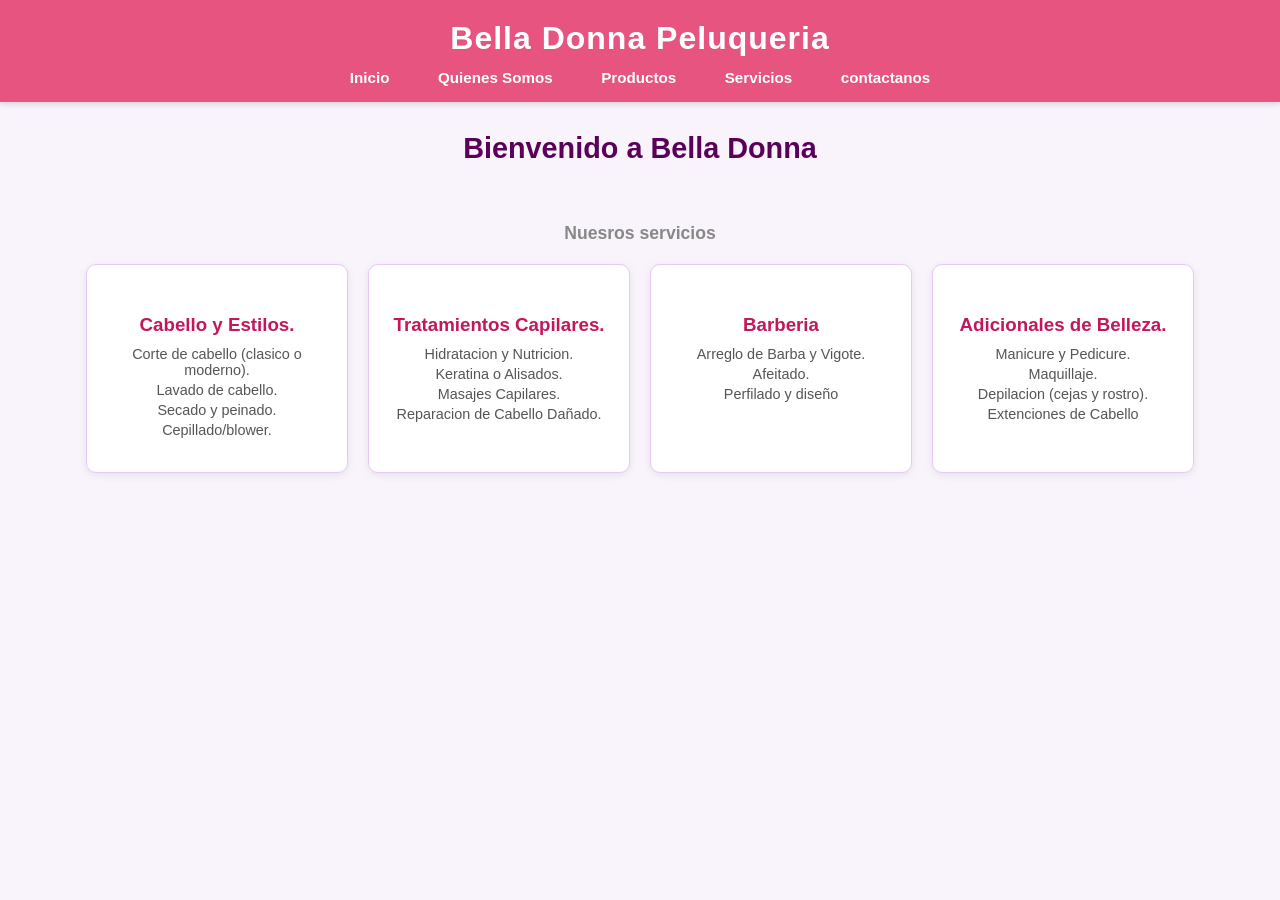
<file: index.html>
<!DOCTYPE html>
<html lang="en">
<head>
    <meta charset="UTF-8">
    <meta name="viewport" content="width=device-width, initial-scale=1.0">
    <title>Balle Donna</title>
    <link rel="stylesheet" href="styles.css">
</head>
<body>
    <header>
        <h1 class="Titulo">Bella Donna Peluqueria</h1>
        <nav class="opciones_principales">
            <a href="index.html">Inicio</a>
            <a href="quienessomos.html">Quienes Somos</a>
            <a href="productos.html">Productos</a>
            <a href="servicios.html">Servicios</a>
            <a href="contactanos.html">contactanos</a>
        </nav>
    </header>
    <section>
        <h1 id="titulo_cuerpo">Bienvenido a Bella Donna</h1>
        <div class="curpo">
            <h2 id="mensaje_cuerpo">Nuesros servicios</h2>
            <div class="servicios">
                <div class="targeta">
                    <h3>Cabello y Estilos.</h3>
                    <ul>Corte de cabello (clasico o moderno).</ul>
                    <ul>Lavado de cabello.</ul>
                    <ul>Secado y peinado.</ul>
                    <ul>Cepillado/blower.</ul>
                </div>
                <div class="targeta">
                    <h3>Tratamientos Capilares.</h3>
                    <ul>Hidratacion y Nutricion.</ul>
                    <ul>Keratina o Alisados.</ul>
                    <ul>Masajes Capilares.</ul>
                    <ul>Reparacion de Cabello Dañado.</ul>
                </div>
                <div class="targeta">
                    <h3>Barberia</h3>
                    <ul>Arreglo de Barba y Vigote.</ul>
                    <ul>Afeitado.</ul>
                    <ul>Perfilado y diseño</ul>
                </div>
                <div class="targeta">
                    <h3>Adicionales de Belleza.</h3>
                    <ul>Manicure y Pedicure.</ul>
                    <ul>Maquillaje.</ul>
                    <ul>Depilacion (cejas y rostro).</ul>
                    <ul>Extenciones de Cabello</ul>
                </div>
            </div>
        </div>
    </section>
</body>
</html>
</file>
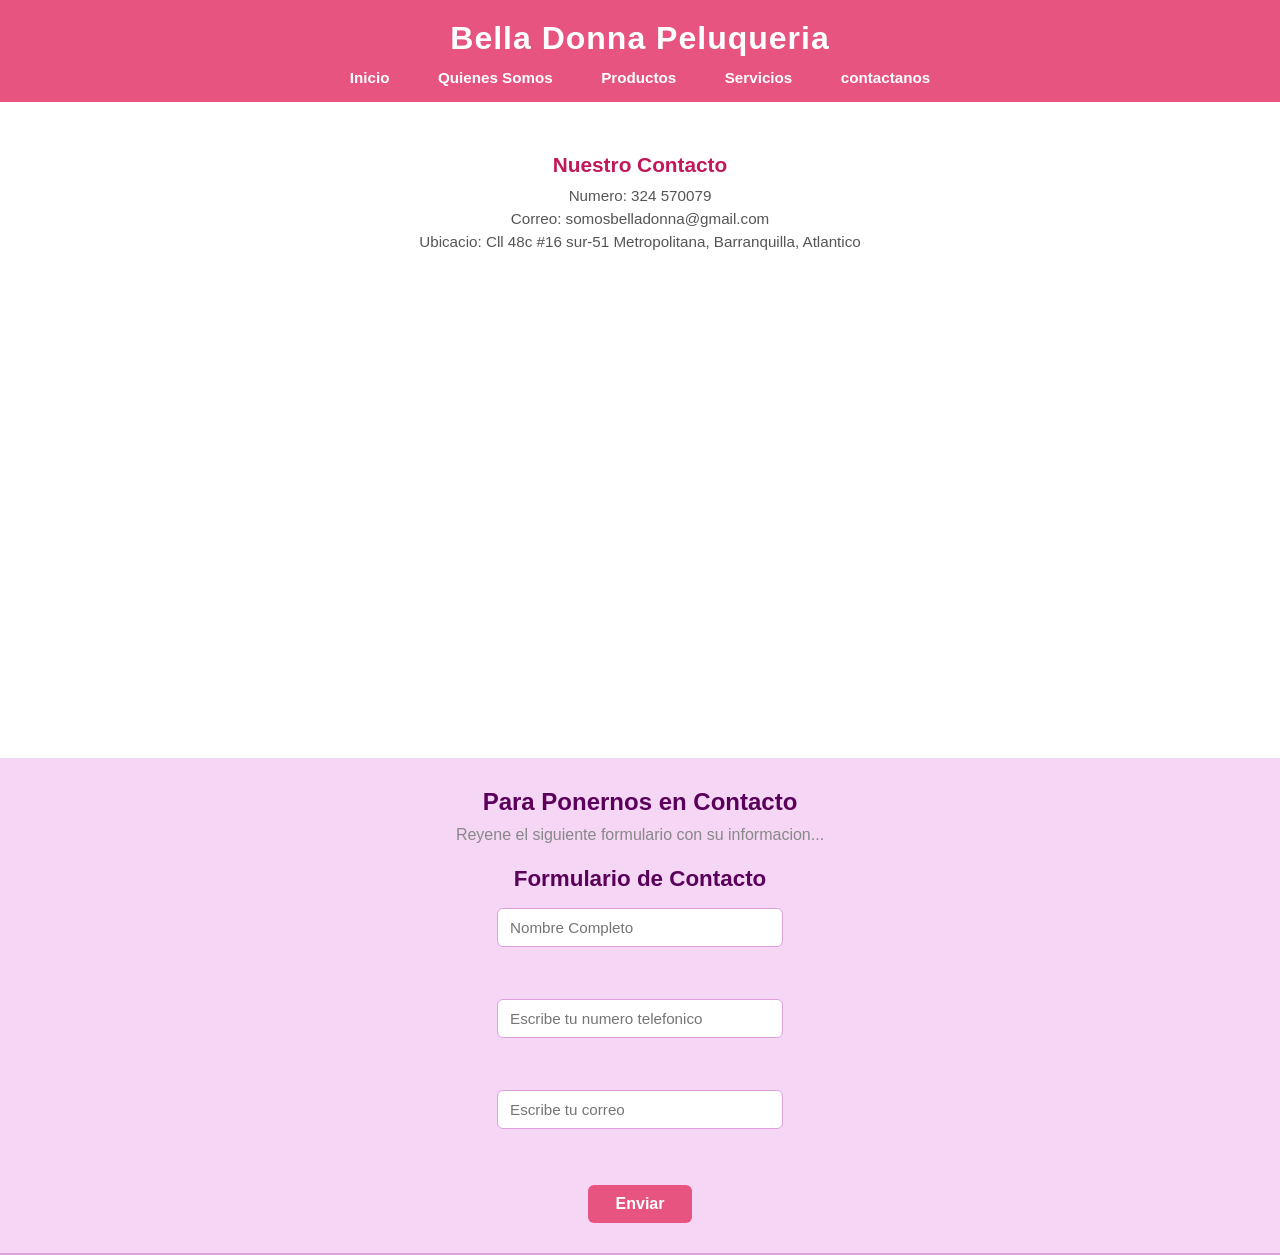
<file: contactanos.html>
<!DOCTYPE html>
<html lang="en">
<head>
    <meta charset="UTF-8">
    <meta name="viewport" content="width=device-width, initial-scale=1.0">
    <title>Balle Donna</title>
    <link rel="stylesheet" href="styles.css">
</head>
<body>
    <header>
        <h1 class="Titulo">Bella Donna Peluqueria</h1>
        <nav class="opciones_principales">
            <a href="index.html">Inicio</a>
            <a href="quienessomos.html">Quienes Somos</a>
            <a href="productos.html">Productos</a>
            <a href="servicios.html">Servicios</a>
            <a href="contactanos.html">contactanos</a>
        </nav>
    </header>
    <section class="contacto">
        <div class="ubicacion">
            <h3>Nuestro Contacto</h3>
            <h4>Numero: 324 570079</h4>
            <h4>Correo: somosbelladonna@gmail.com</h4>
            <h4>Ubicacio: Cll 48c #16 sur-51 Metropolitana, Barranquilla, Atlantico</h4>
            <iframe src="https://www.google.com/maps/embed?pb=!1m18!1m12!1m3!1d62680.78180563679!2d-74.87983577832026!3d10.92184990000001!2m3!1f0!2f0!3f0!3m2!1i1024!2i768!4f13.1!3m3!1m2!1s0x8ef5d31753a444e7%3A0xce8a51d9a80da8e3!2sSala%20de%20Belleza%20Blue!5e0!3m2!1sen!2sco!4v1776145248118!5m2!1sen!2sco" width="600" height="450" style="border:0;" allowfullscreen="" loading="lazy" referrerpolicy="no-referrer-when-downgrade"></iframe>
        </div>
    </section>
    <section id="encabezado_contactanos">
        <div class="titulo_contacto">
            <h2>Para Ponernos en  Contacto</h2>
            <section id="contenido">
                <h2>Reyene el siguiente formulario con su informacion... </h2>
            </section>
            <section id="formulario">
                <form id="formulario">
                <h1>Formulario de Contacto</h1>
                <!-- Nombre completo -->
                <input type="text" id="nombre" name="nombre" required placeholder="Nombre Completo"><br><br>

                <!-- Teléfono -->
                <input type="tel" id="telefono" name="telefono" required placeholder="Escribe tu numero telefonico"><br><br>

                <!-- Correo -->
                <input type="email" id="correo" name="correo" required placeholder="Escribe tu correo"><br><br>

                <!-- Botón -->
                <button type="submit">Enviar</button>
                </form>
            </section>
        </div>
    </section>
</body>
</file>
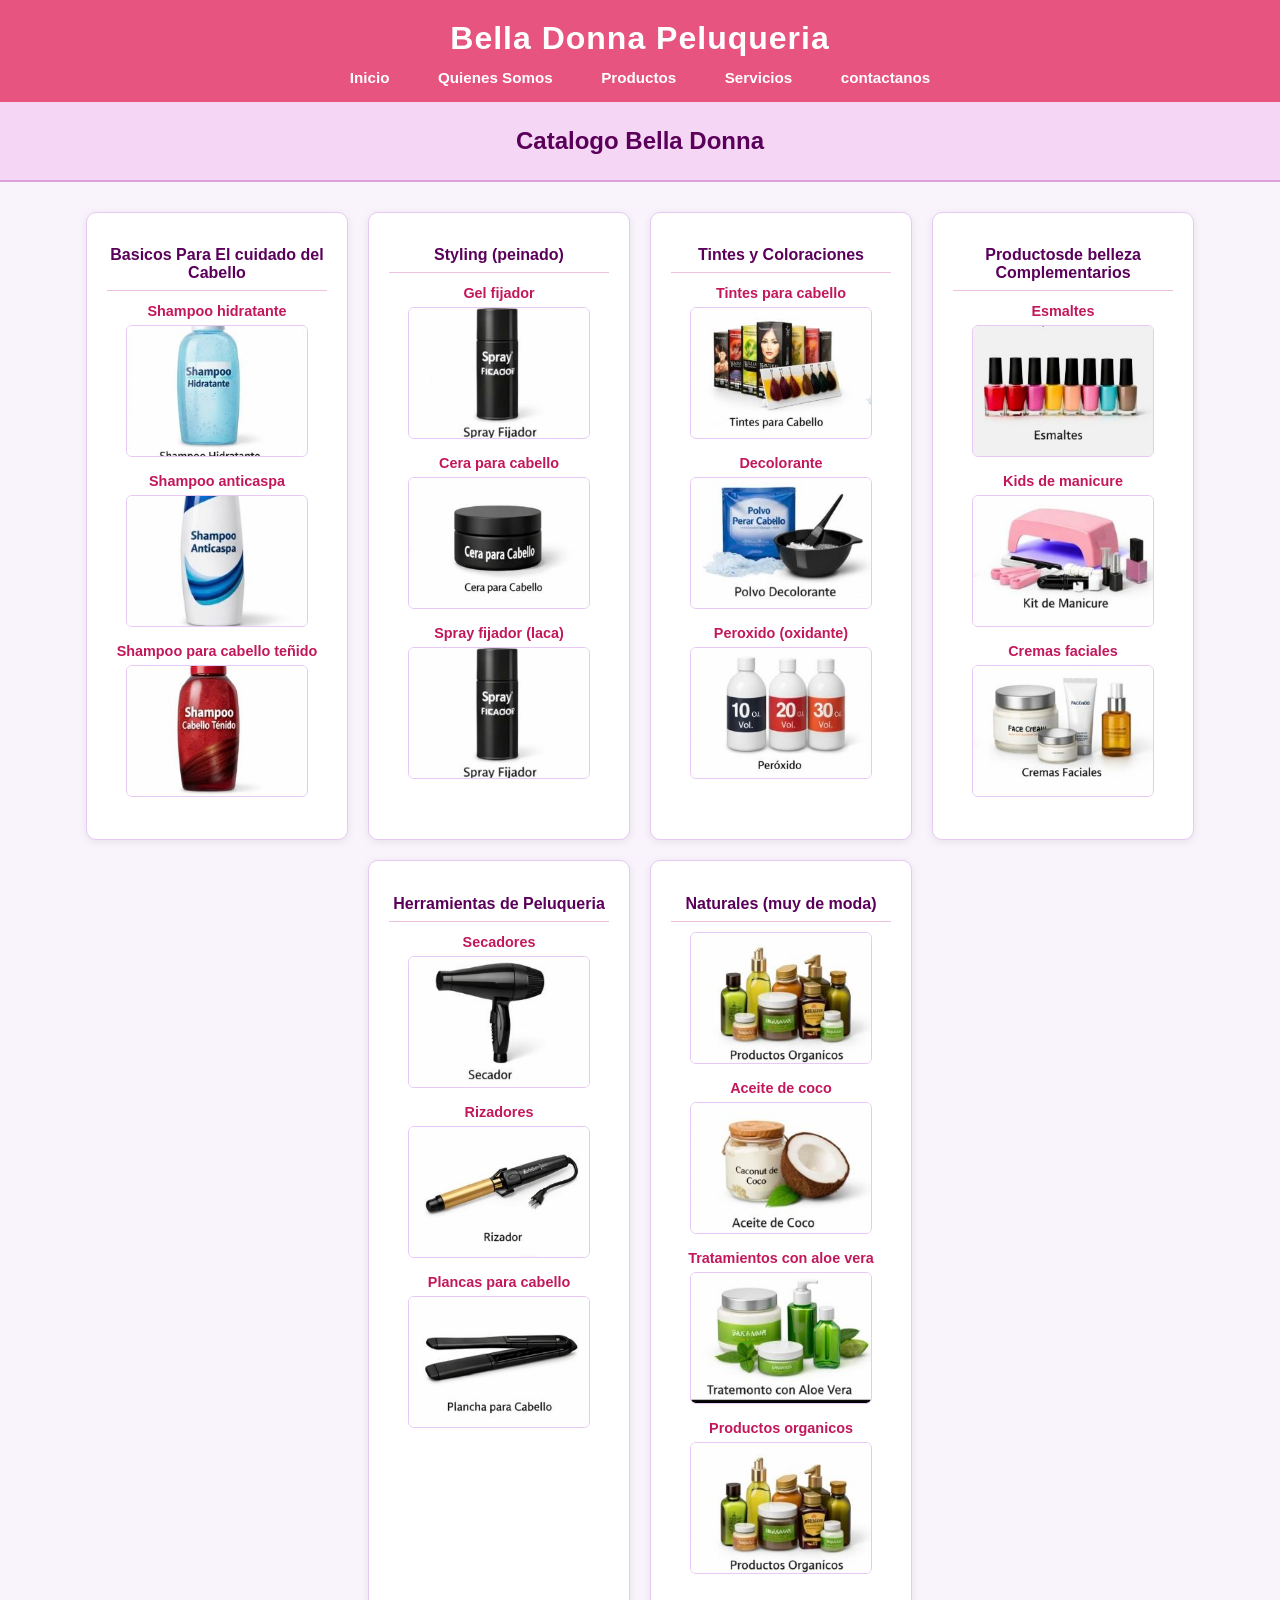
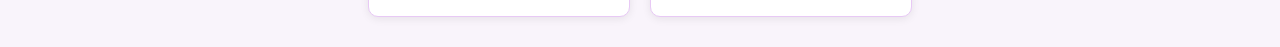
<file: productos.html>
<!DOCTYPE html>
<html lang="en">
<head>
    <meta charset="UTF-8">
    <meta name="viewport" content="width=device-width, initial-scale=1.0">
    <title>Bella Donna/Productos</title>
    <link rel="stylesheet" href="styles.css">
</head>
<body>
    <header>
        <h1 class="Titulo">Bella Donna Peluqueria</h1>
        <nav class="opciones_principales">
            <a href="index.html">Inicio</a>
            <a href="quienessomos.html">Quienes Somos</a>
            <a href="productos.html">Productos</a>
            <a href="servicios.html">Servicios</a>
            <a href="contactanos.html">contactanos</a>
        </nav>
    </header>
    <section id="encabezado_productos">
        <div>
            <h2>Catalogo Bella Donna</h2>
        </div>
    </section>
    <section id="productos">
        <div class="producto">
            <h2>Basicos Para El cuidado del Cabello</h2>
            <h3>Shampoo hidratante</h3>
            <img src="img/1.jpeg" alt="img/1.jpeg">
            <br>
            <h3>Shampoo anticaspa</h3>
            <img src="img/4.jpeg" alt="img/4.jpeg">
            <br>
            <h3>Shampoo para cabello teñido</h3>
            <img src="img/3.jpeg" alt="img/3.jpeg">
            <br>
            <br>
        </div>

        <div class="producto">
            <h2>Styling (peinado)</h2>
            <h3>Gel fijador</h3>
            <img src="img/7.jpeg" alt="img/7.jpeg">
            <br>
            <h3>Cera para cabello</h3>
            <img src="img/8.jpeg" alt="img/8.jpeg">
            <br>
            <h3>Spray fijador (laca)</h3>
            <img src="img/7.jpeg" alt="img/7.jpeg">
            <br>
            <br>
        </div>

        <div class="producto">
            <h2>Tintes y Coloraciones</h2>
            <h3>Tintes para cabello</h3>
            <img src="img/6.jpeg" alt="img/6.jpeg">
            <br>
            <h3>Decolorante</h3>
            <img src="img/5.jpeg" alt="img/5.jpeg">
            <br>
            <h3>Peroxido (oxidante)</h3>
            <img src="img/13.jpeg" alt="img/13.jpeg">
            <br>
            <br>
        </div>

        <div class="producto">
            <h2>Productosde belleza Complementarios</h2>
            <h3>Esmaltes</h3>
            
            <img src="img/12.jpeg" alt="Producto 12">
            <br>
            <h3>Kids de manicure</h3>
            <img src="img/11.jpeg" alt="img/11.jpeg">
            <br>
            <h3>Cremas faciales</h3>
            <img src="img/10.jpeg" alt="img/10.jpeg">
            <br>
            <br>
        </div>

        <div class="producto">
            <h2>Herramientas de Peluqueria</h2>
            <h3>Secadores</h3>
            <img src="img/9.jpeg" alt="img/9.jpeg">
            <br>
            <h3>Rizadores</h3>
            <img src="img/18.jpeg" alt="img/18.jpeg">
            <br>
            <h3>Plancas para cabello</h3>
            <img src="img/17.jpeg" alt="img/17.jpeg">
            <br>
            <br>
        </div>
        
        <div class="producto">
            <h2>Naturales (muy de moda)</h2>
            <img src="img/14.jpeg" alt="img/14.jpeg">
            <br>
            <h3>Aceite de coco</h3>
            <img src="img/16.jpeg" alt="img/16.jpeg">
            <br>
            <h3>Tratamientos con aloe vera</h3>
            <img src="img/15.jpeg" alt="img/15.jpeg">
            <br>
            <h3>Productos organicos</h3>
            <img src="img/14.jpeg" alt="img/14.jpeg">
            <br>
            <br>
        </div>
    </section>

</body>
</html>
</file>
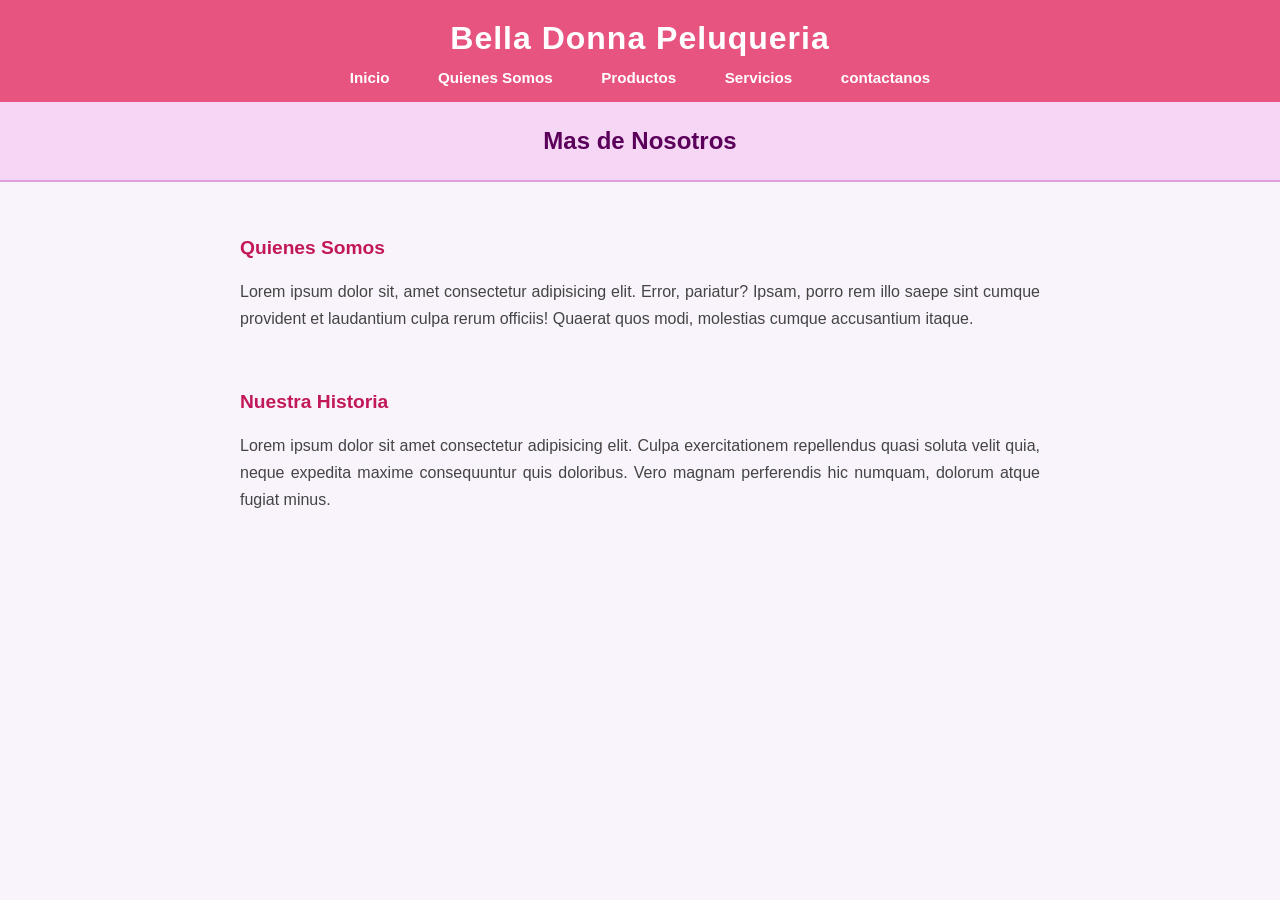
<file: quienessomos.html>
<!DOCTYPE html>
<html lang="en">
<head>
    <meta charset="UTF-8">
    <meta name="viewport" content="width=device-width, initial-scale=1.0">
    <title>BellaDona/QuienesSomos</title>
    <link rel="stylesheet" href="styles.css">
</head>
<body>
    <header>
        <h1 class="Titulo">Bella Donna Peluqueria</h1>
        <nav class="opciones_principales">
            <a href="index.html">Inicio</a>
            <a href="quienessomos.html">Quienes Somos</a>
            <a href="productos.html">Productos</a>
            <a href="servicios.html">Servicios</a>
            <a href="contactanos.html">contactanos</a>
        </nav>
    </header>
    <section id="encabezado_quienes">
        <div>
            <h2>Mas de Nosotros</h2>
        </div>
    </section>
    <section id="cuerpo_quienes">
        <h3>Quienes Somos</h3>
        <p>Lorem ipsum dolor sit, amet consectetur adipisicing elit. Error, pariatur? Ipsam, porro rem illo saepe sint cumque provident et laudantium culpa rerum officiis! Quaerat quos modi, molestias cumque accusantium itaque.</p>
        <br>
        <h3>Nuestra Historia</h3>
        <p>Lorem ipsum dolor sit amet consectetur adipisicing elit. Culpa exercitationem repellendus quasi soluta velit quia, neque expedita maxime consequuntur quis doloribus. Vero magnam perferendis hic numquam, dolorum atque fugiat minus.</p>
    </section>
</body>
</html>
</file>
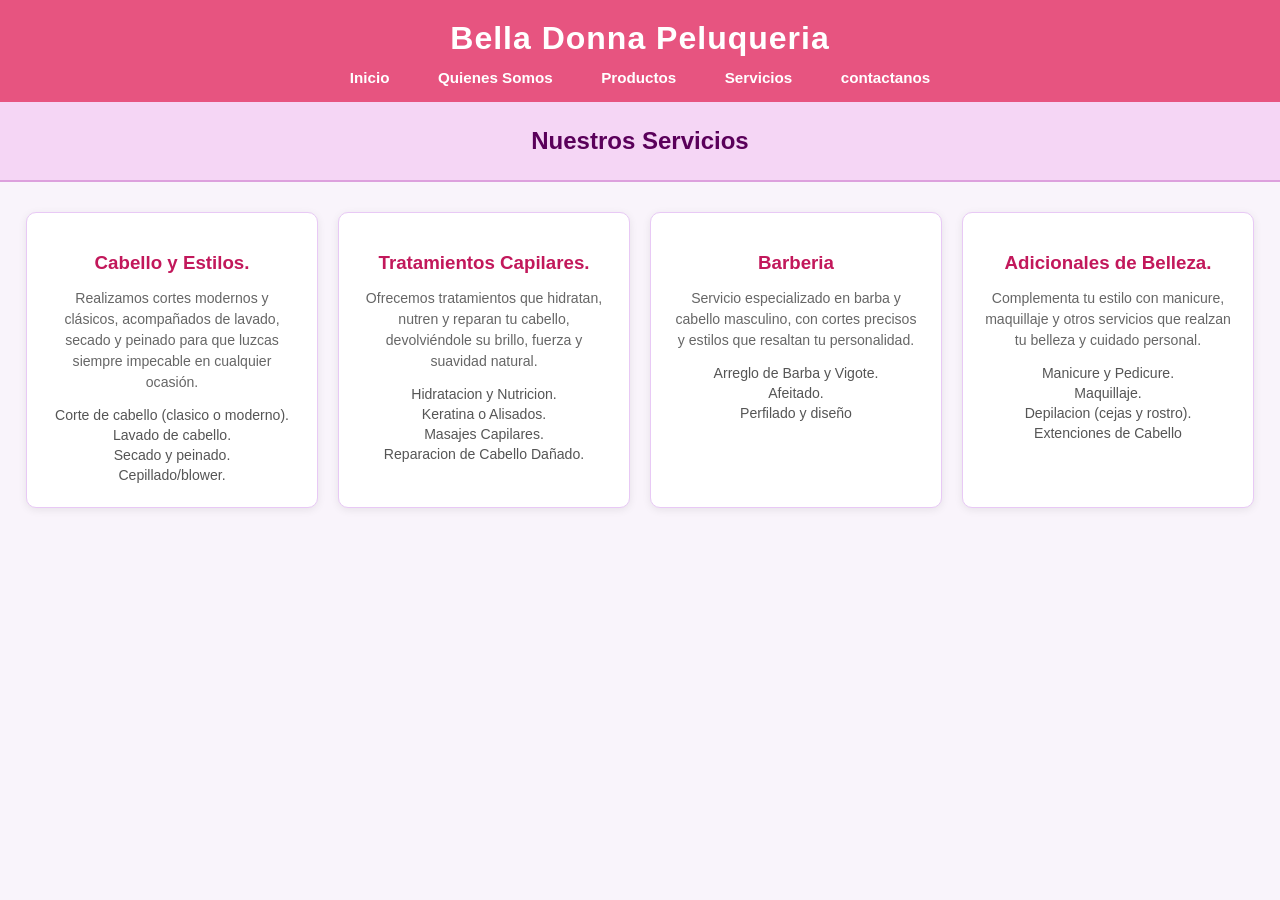
<file: servicios.html>
<!DOCTYPE html>
<html lang="en">
<head>
    <meta charset="UTF-8">
    <meta name="viewport" content="width=device-width, initial-scale=1.0">
    <title>Bella Donna/Servicos</title>
    <link rel="stylesheet" href="styles.css">
</head>
<body>
    <header>
        <h1 class="Titulo">Bella Donna Peluqueria</h1>
        <nav class="opciones_principales">
            <a href="index.html">Inicio</a>
            <a href="quienessomos.html">Quienes Somos</a>
            <a href="productos.html">Productos</a>
            <a href="servicios.html">Servicios</a>
            <a href="contactanos.html">contactanos</a>
        </nav>
    </header>

     <section id="encabezado_servicios">
        <div>
            <h2>Nuestros Servicios</h2>
        </div>
    </section>

    <section id="servicios">
        <div class="targeta_servicios">
            <h3>Cabello y Estilos.</h3>
            <p>Realizamos cortes modernos y clásicos, acompañados de lavado, secado y peinado para que luzcas siempre impecable en cualquier ocasión.</p>
            <ul>Corte de cabello (clasico o moderno).</ul>
            <ul>Lavado de cabello.</ul>
            <ul>Secado y peinado.</ul>
            <ul>Cepillado/blower.</ul>
        </div>
        <div class="targeta_servicios">
            <h3>Tratamientos Capilares.</h3>
            <p>Ofrecemos tratamientos que hidratan, nutren y reparan tu cabello, devolviéndole su brillo, fuerza y suavidad natural.</p>
            <ul>Hidratacion y Nutricion.</ul>
            <ul>Keratina o Alisados.</ul>
            <ul>Masajes Capilares.</ul>
            <ul>Reparacion de Cabello Dañado.</ul>
        </div>
        <div class="targeta_servicios">
            <h3>Barberia</h3>
            <p>Servicio especializado en barba y cabello masculino, con cortes precisos y estilos que resaltan tu personalidad.</p>
            <ul>Arreglo de Barba y Vigote.</ul>
            <ul>Afeitado.</ul>
            <ul>Perfilado y diseño</ul>
        </div>
        <div class="targeta_servicios">
            <h3>Adicionales de Belleza.</h3>
            <p>Complementa tu estilo con manicure, maquillaje y otros servicios que realzan tu belleza y cuidado personal.</p>
            <ul>Manicure y Pedicure.</ul>
            <ul>Maquillaje.</ul>
            <ul>Depilacion (cejas y rostro).</ul>
            <ul>Extenciones de Cabello</ul>
        </div>
    </section>
    
</body>
</html>
</file>
<file: styles.css>
/* ===== GENERAL ===== */
body {
    font-family: Arial, sans-serif;
    margin: 0;
    background-color: #f9f4fb;
}

/* ===== HEADER ===== */
header {
    background-color: #e75480;
    text-align: center;
    padding: 20px 15px 15px;
    box-shadow: 0 2px 6px rgba(0, 0, 0, 0.15);
}

.Titulo {
    margin: 0;
    color: white;
    font-size: 2rem;
    letter-spacing: 1px;
}

/* ===== NAVEGACION ===== */
.opciones_principales {
    margin-top: 12px;
}

.opciones_principales a {
    text-decoration: none;
    margin: 0 10px;
    color: white;
    font-weight: bold;
    font-size: 0.95rem;
    padding: 6px 12px;
    border-radius: 4px;
    transition: background-color 0.3s, color 0.3s;
}

.opciones_principales a:hover {
    background-color: white;
    color: #e75480;
}

/* ===== INDEX - TARJETAS DE SERVICIOS ===== */
#titulo_cuerpo {
    text-align: center;
    margin-top: 30px;
    color: #5a005a;
    font-size: 1.8rem;
}

.curpo {
    padding: 20px;
}

#mensaje_cuerpo {
    text-align: center;
    color: #888;
    font-size: 1.1rem;
    margin-bottom: 20px;
}

.servicios {
    display: flex;
    flex-wrap: wrap;
    justify-content: center;
    gap: 20px;
    padding-bottom: 30px;
}

.targeta {
    background-color: white;
    width: 220px;
    padding: 30px 20px;
    border: 1px solid #e8c9f5;
    border-radius: 10px;
    text-align: center;
    box-shadow: 0 2px 8px rgba(0, 0, 0, 0.08);
    transition: box-shadow 0.3s, transform 0.3s;
}

.targeta:hover {
    box-shadow: 0 6px 18px rgba(231, 84, 128, 0.25);
    transform: translateY(-4px);
}

.targeta h3 {
    color: #c2185b;
    margin-bottom: 10px;
}

.targeta ul {
    list-style: none;
    padding: 0;
    margin: 4px 0;
    font-size: 0.9rem;
    color: #555;
}

/* ===== ENCABEZADOS DE SECCION (compartido) ===== */
#encabezado_quienes,
#encabezado_servicios,
#encabezado_productos,
#encabezado_contactanos {
    background-color: #f5d6f5;
    text-align: center;
    padding: 25px 20px;
    border-bottom: 2px solid #dda0dd;
}

#encabezado_quienes h2,
#encabezado_servicios h2,
#encabezado_productos h2,
#encabezado_contactanos h2 {
    margin: 0;
    color: #5a005a;
    font-size: 1.5rem;
}

/* ===== QUIENES SOMOS ===== */
#cuerpo_quienes {
    padding: 30px 20px;
    max-width: 800px;
    margin: auto;
}

#cuerpo_quienes h3 {
    color: #c2185b;
    margin-top: 25px;
    font-size: 1.2rem;
}

#cuerpo_quienes p {
    text-align: justify;
    color: #444;
    line-height: 1.7;
    margin-bottom: 15px;
}

/* ===== SERVICIOS ===== */
#servicios {
    display: flex;
    flex-wrap: wrap;
    justify-content: center;
    gap: 20px;
    padding: 30px 20px;
}

.targeta_servicios {
    background-color: white;
    width: 250px;
    padding: 20px;
    border: 1px solid #e8c9f5;
    border-radius: 10px;
    text-align: center;
    box-shadow: 0 2px 8px rgba(0, 0, 0, 0.08);
    transition: box-shadow 0.3s, transform 0.3s;
}

.targeta_servicios:hover {
    box-shadow: 0 6px 18px rgba(231, 84, 128, 0.25);
    transform: translateY(-4px);
}

.targeta_servicios h3 {
    color: #c2185b;
    margin-bottom: 8px;
}

.targeta_servicios p {
    font-size: 0.88rem;
    color: #666;
    line-height: 1.5;
}

.targeta_servicios ul {
    list-style: none;
    padding: 0;
    margin: 4px 0;
    font-size: 0.88rem;
    color: #555;
}

/* ===== PRODUCTOS ===== */
#productos {
    display: flex;
    flex-wrap: wrap;
    justify-content: center;
    gap: 20px;
    padding: 30px 20px;
}

.producto {
    background-color: white;
    border: 1px solid #e8c9f5;
    border-radius: 10px;
    padding: 20px;
    width: 220px;
    text-align: center;
    box-shadow: 0 2px 8px rgba(0, 0, 0, 0.08);
    transition: box-shadow 0.3s, transform 0.3s;
}

.producto:hover {
    box-shadow: 0 6px 18px rgba(231, 84, 128, 0.25);
    transform: translateY(-4px);
}

.producto h2 {
    color: #5a005a;
    font-size: 1rem;
    margin-bottom: 10px;
    border-bottom: 1px solid #f0c0e0;
    padding-bottom: 8px;
}

.producto h3 {
    color: #c2185b;
    font-size: 0.9rem;
    margin: 12px 0 6px;
}

.producto img {
    width: 100%;
    max-width: 180px;
    height: 130px;
    object-fit: cover;
    border-radius: 6px;
    border: 1px solid #e8c9f5;
    transition: opacity 0.3s;
}

.producto img:hover {
    opacity: 0.85;
}

/* ===== CONTACTANOS ===== */
.contacto {
    text-align: center;
    padding: 30px 20px;
    background-color: white;
}

.ubicacion h3 {
    color: #c2185b;
    font-size: 1.3rem;
    margin-bottom: 10px;
}

.ubicacion h4 {
    color: #555;
    font-weight: normal;
    margin: 6px 0;
    font-size: 0.95rem;
}

.ubicacion iframe {
    width: 100%;
    max-width: 550px;
    margin-top: 18px;
    border-radius: 8px;
    border: 2px solid #e8c9f5;
}

#encabezado_contactanos {
    padding: 30px 20px;
}

.titulo_contacto h2 {
    color: #5a005a;
    margin: 8px 0;
}

#contenido h2 {
    font-size: 1rem;
    color: #888;
    font-weight: normal;
    margin-top: 10px;
}

/* ===== FORMULARIO ===== */
#formulario {
    margin-top: 20px;
}

#formulario h1 {
    color: #5a005a;
    font-size: 1.4rem;
    margin-bottom: 16px;
}

#formulario input {
    display: block;
    width: 260px;
    padding: 10px 12px;
    margin: 8px auto;
    border: 1px solid #dda0dd;
    border-radius: 6px;
    font-size: 0.95rem;
    outline: none;
    transition: border-color 0.3s, box-shadow 0.3s;
}

#formulario input:focus {
    border-color: #e75480;
    box-shadow: 0 0 0 3px rgba(231, 84, 128, 0.15);
}

#formulario button {
    margin-top: 12px;
    padding: 10px 28px;
    background-color: #e75480;
    color: white;
    border: none;
    border-radius: 6px;
    font-size: 1rem;
    font-weight: bold;
    cursor: pointer;
    transition: background-color 0.3s, transform 0.2s;
}

#formulario button:hover {
    background-color: #c2185b;
    transform: translateY(-2px);
}
</file>
